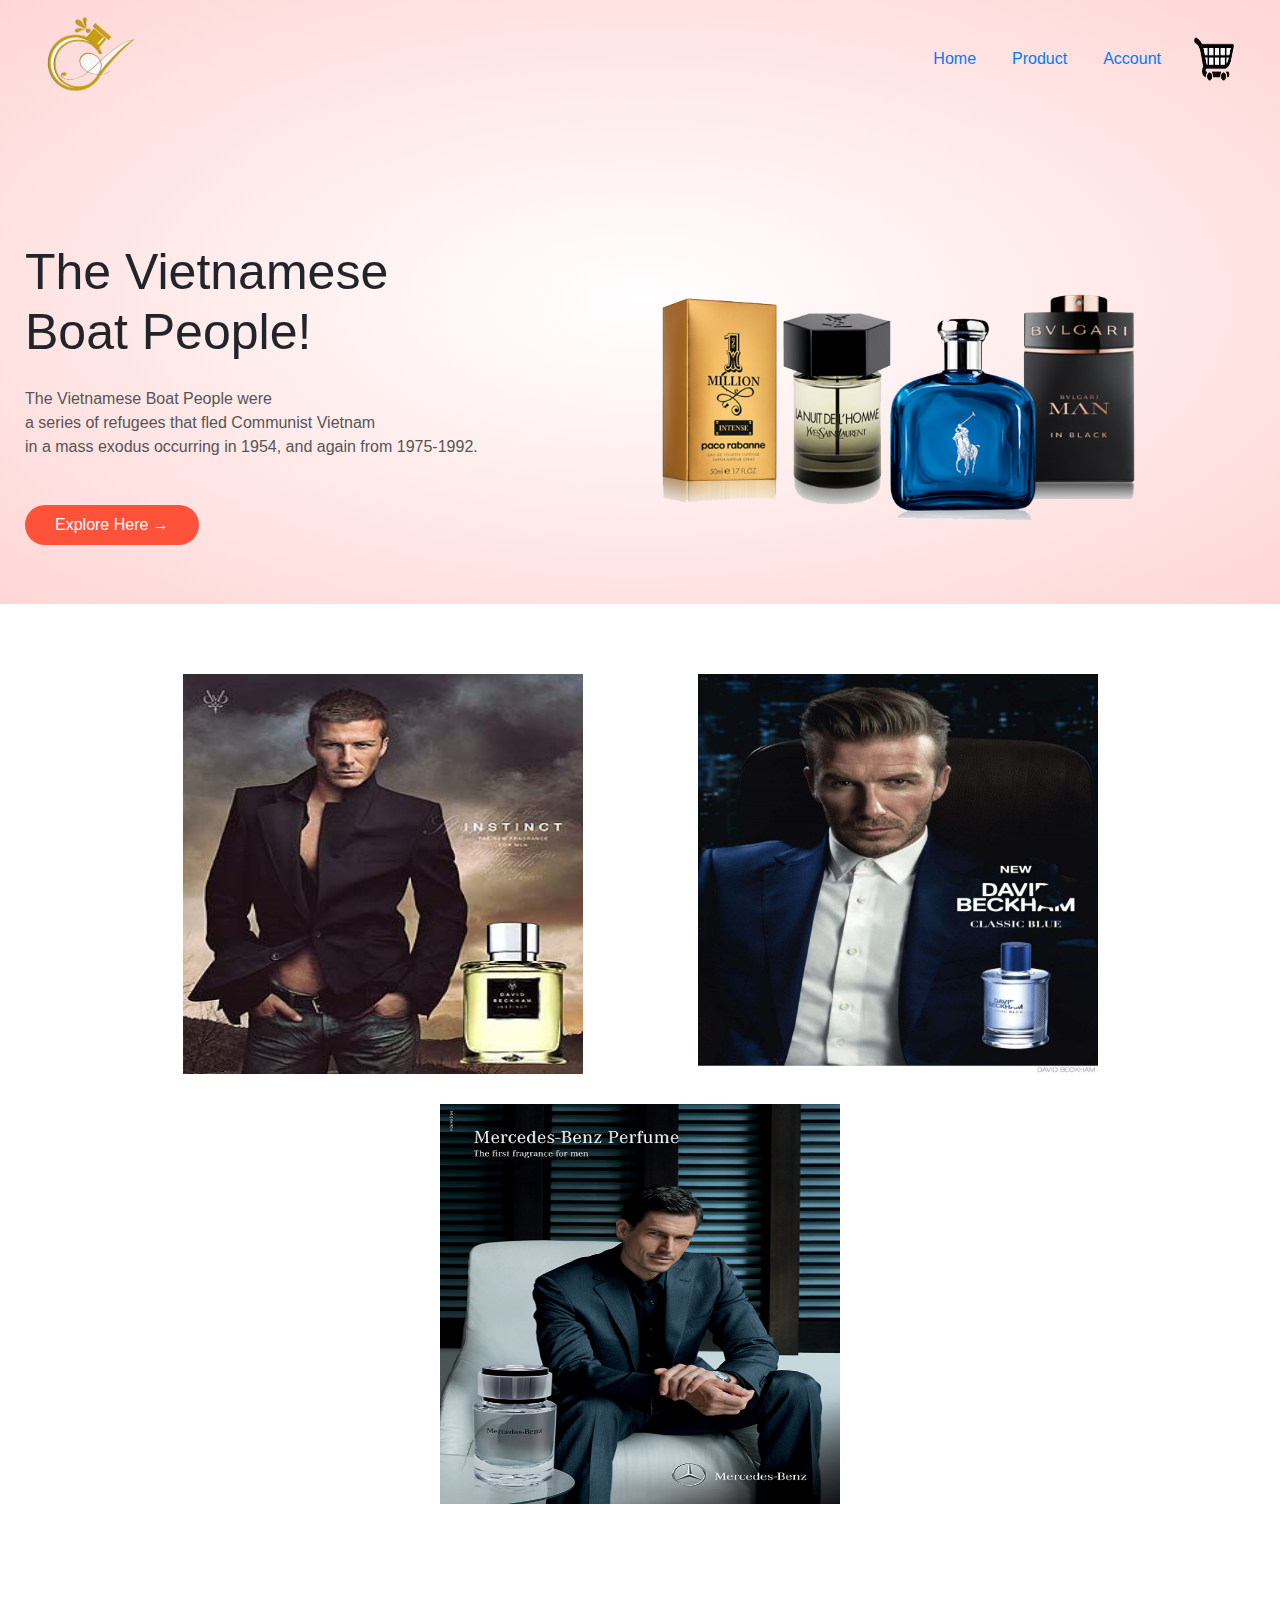
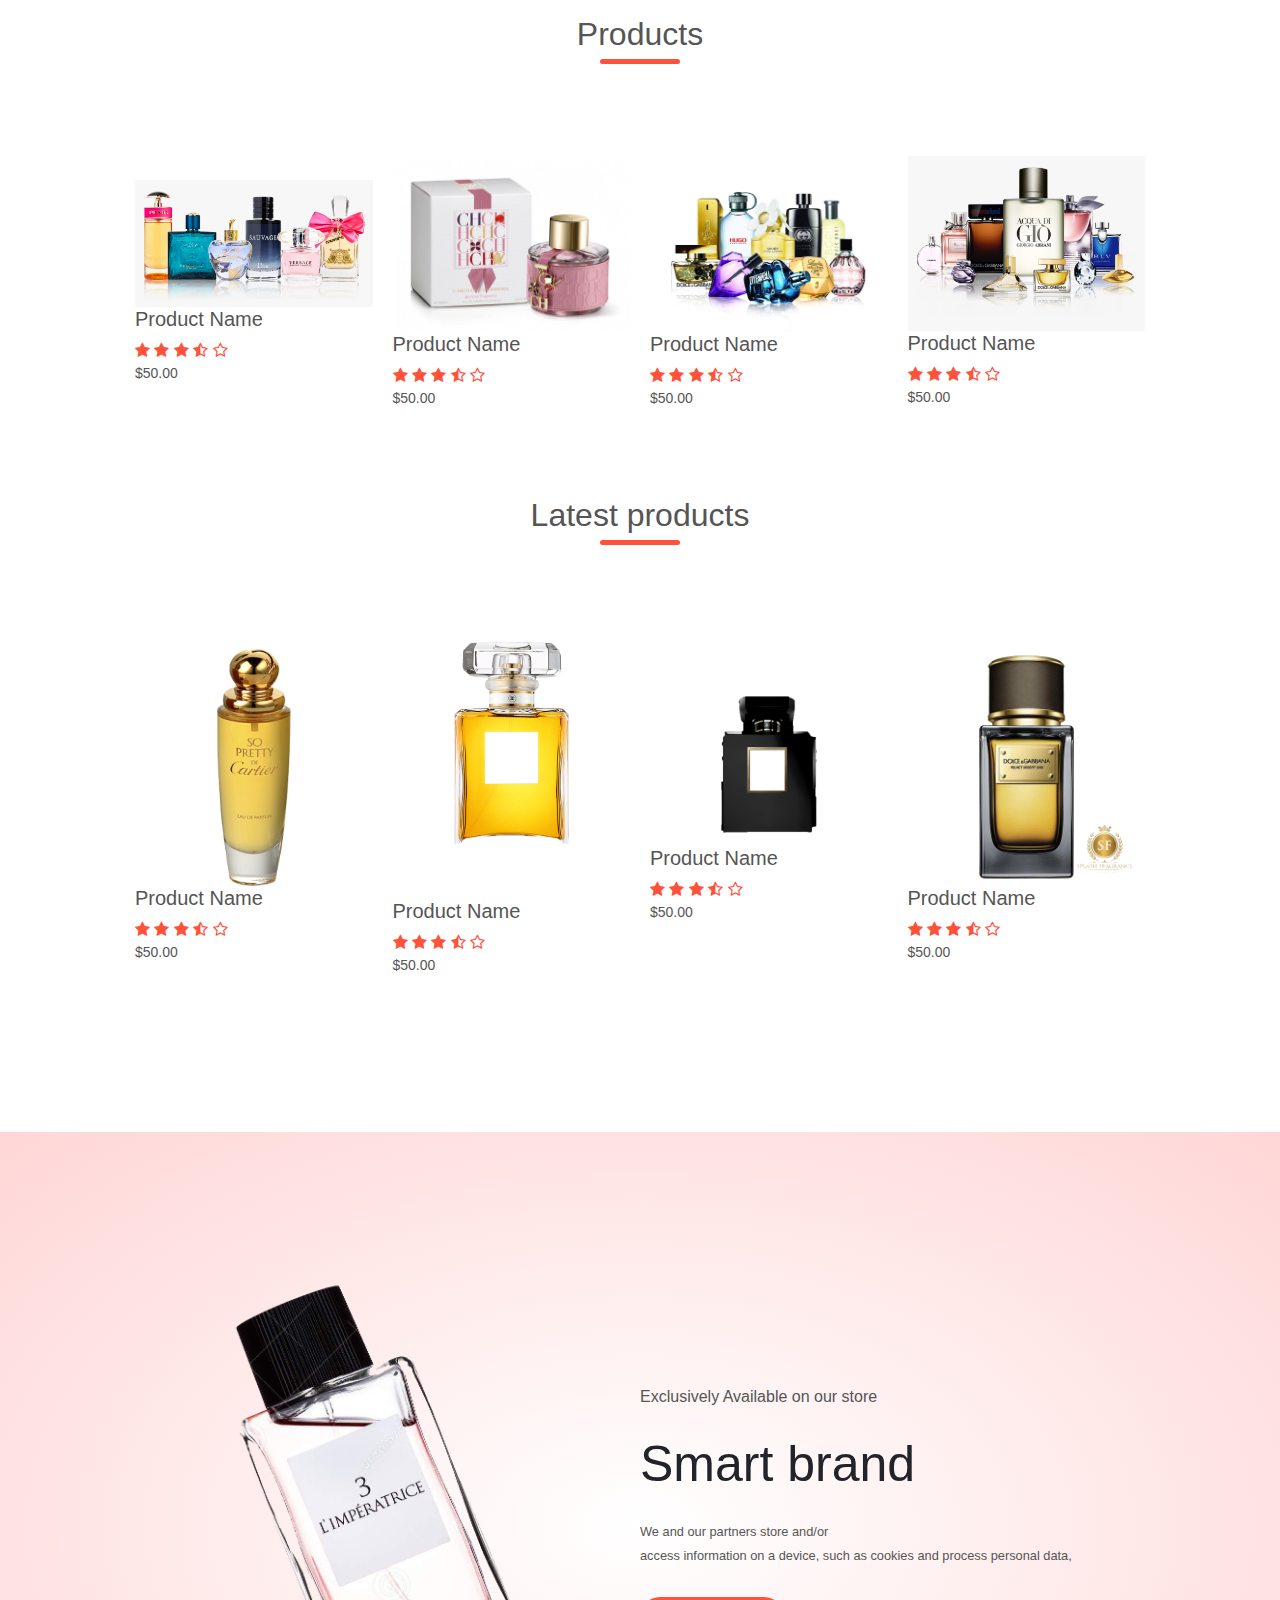
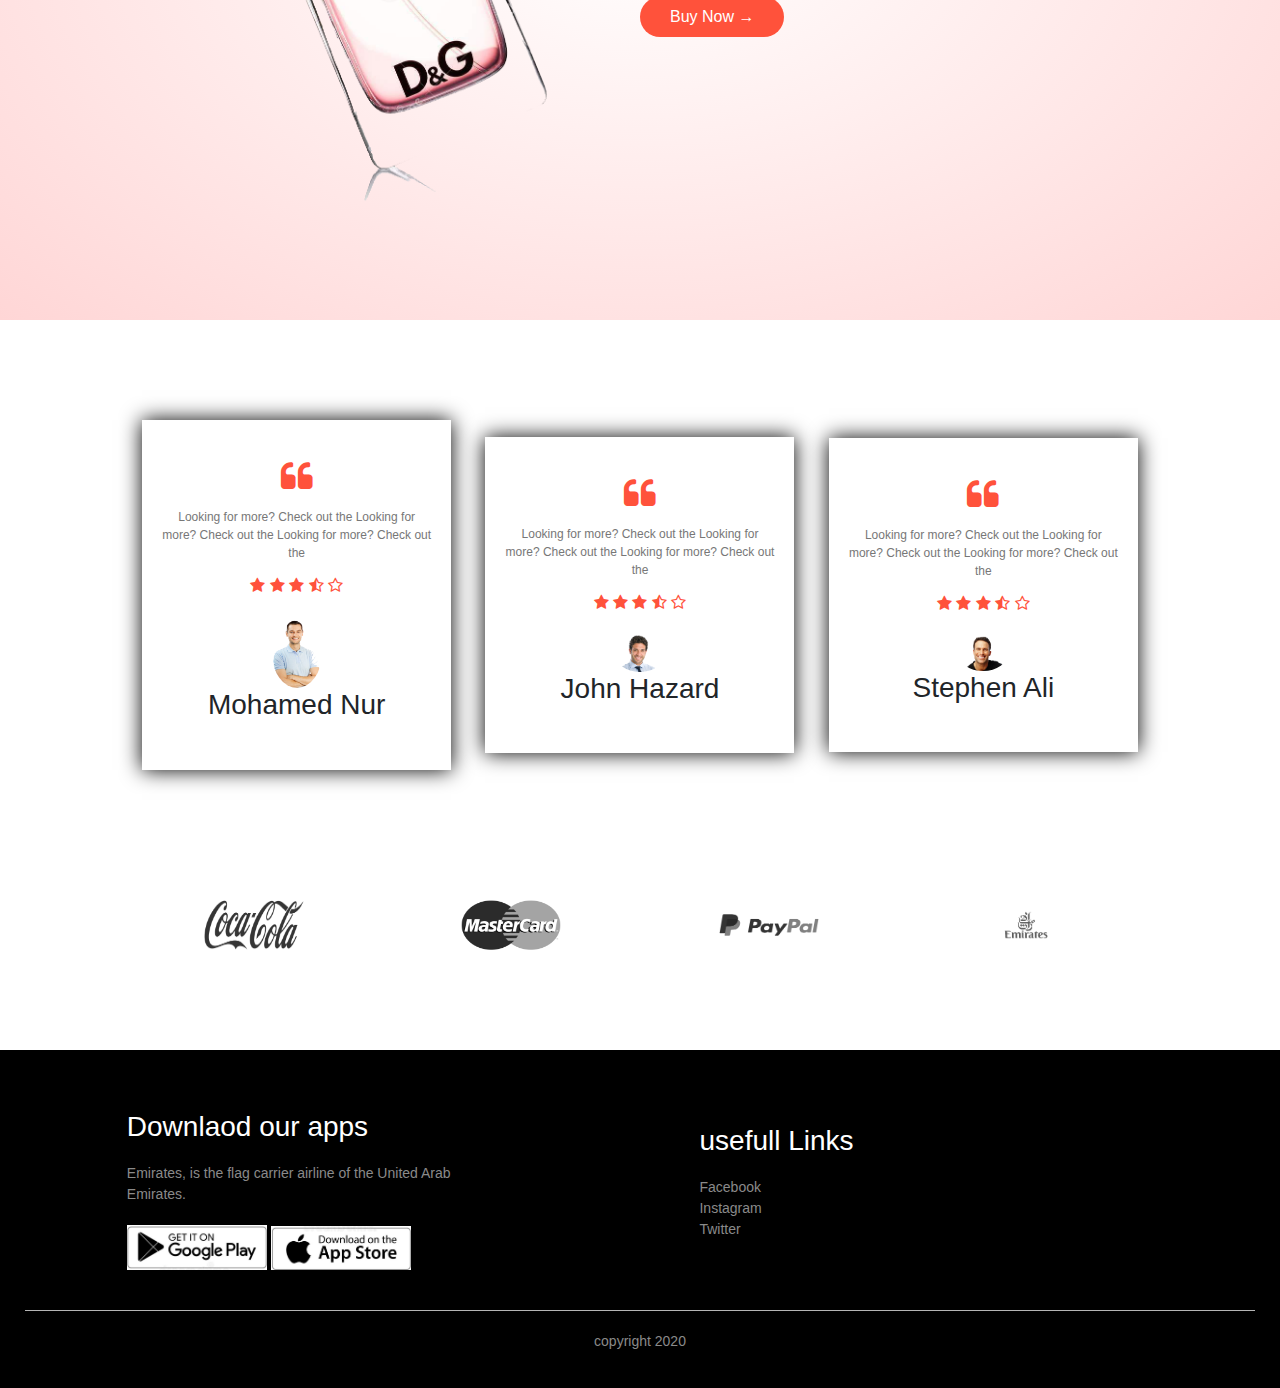
<file: index.html>
<!DOCTYPE html>

<html lang="en" dir="ltr">
  <head>
    <meta charset="utf-8">
    <link rel="stylesheet" href="css/style.css">
    <link href="https://fonts.googleapis.com/css2?family=Alata&display=swap" rel="stylesheet">

    <!-- font awasome -->
    <link rel="stylesheet" href="https://stackpath.bootstrapcdn.com/font-awesome/4.7.0/css/font-awesome.min.css">
      <!-- bootstrap  -->
    <link rel="stylesheet" href="https://stackpath.bootstrapcdn.com/bootstrap/4.5.2/css/bootstrap.min.css" integrity="sha384-JcKb8q3iqJ61gNV9KGb8thSsNjpSL0n8PARn9HuZOnIxN0hoP+VmmDGMN5t9UJ0Z" crossorigin="anonymous">
    <script src="https://code.jquery.com/jquery-3.5.1.slim.min.js" integrity="sha384-DfXdz2htPH0lsSSs5nCTpuj/zy4C+OGpamoFVy38MVBnE+IbbVYUew+OrCXaRkfj" crossorigin="anonymous"></script>
<script src="https://cdn.jsdelivr.net/npm/popper.js@1.16.1/dist/umd/popper.min.js" integrity="sha384-9/reFTGAW83EW2RDu2S0VKaIzap3H66lZH81PoYlFhbGU+6BZp6G7niu735Sk7lN" crossorigin="anonymous"></script>
<script src="https://stackpath.bootstrapcdn.com/bootstrap/4.5.2/js/bootstrap.min.js" integrity="sha384-B4gt1jrGC7Jh4AgTPSdUtOBvfO8shuf57BaghqFfPlYxofvL8/KUEfYiJOMMV+rV" crossorigin="anonymous"></script>


    <title>perfume</title>
  </head>
  <body>
    <div class="headers">


    <div class="contener">
      <nav class="navbar navbar-expand-lg ">

        <a class="navbar-brand" href=""> <img src="images/logo5.png" width="100px;" alt=""> </a>

        <button class="navbar-toggler btn-dark" type="button" data-toggle="collapse" data-target="#navbarTogglerDemo02">
            <span class="navbar-toggler-icon"></span>
        </button>

        <div class="collapse navbar-collapse" id="navbarTogglerDemo02">

          <ul class="navbar-nav ml-auto">
            <li class="nav-item">
              <a class="nav-link" href="index.html">Home</a>
            </li>
            <li class="nav-item">
              <a class="nav-link" href="product.html">Product</a>
            </li>
            <li class="nav-item">
              <a class="nav-link" href="account.html">Account</a>
            </li>
          </ul>

        </div>
          <img src="images/cart4.png" width="50px" height="50px">
      </nav>

      <div class="rowd">
        <div class="col2">
          <h1>The Vietnamese <br> Boat People!</h1>
          <p>The Vietnamese Boat People were <br> a series of refugees
             that fled Communist Vietnam <br> in a mass exodus occurring in 1954,
              and again from 1975-1992.</p>

              <a href="#" class="btm">Explore Here &#8594;  </a>
        </div>
        <div class="col2">
          <img src="images/perfume2.png" width="800" >
        </div>
      </div>
    </div>
    </div>
<!-- features categoris -->
<div class="categoris">
  <div class="smalcontainer">
    <div class="rowd">
      <div class="col3">
        <img src="images/ads.jpg" width="400px" height="400px" >
      </div>
      <div class="col3">
    <img src="images/ads2.jpg" width="400px" height="400px" >
      </div>
      <div class="col3">
    <img src="images/ads3.jpg" width="400px" height="400px">
      </div>
    </div>
  </div>

</div>
<!-- features products -->
<div class="smalcontainer">
  <h2 class="title">Products</h2>
  <div class="rowd">
    <div class="col4">
      <img src="images/slide1.png" alt="">
      <h4 class="vonts">Product Name</h4>
      <div class="ratng">
        <i class="fa fa-star" ></i>
        <i class="fa fa-star" ></i>
        <i class="fa fa-star" ></i>
        <i class="fa fa-star-half-o"></i>
        <i class="fa fa-star-o"></i>
      </div>
      <p>$50.00</p>

    </div>
    <div class="col4">
      <img src="images/slide2.png" alt="">
      <h4 class="vonts">Product Name</h4>
      <div class="ratng">
        <i class="fa fa-star" ></i>
        <i class="fa fa-star" ></i>
        <i class="fa fa-star" ></i>
        <i class="fa fa-star-half-o"></i>
        <i class="fa fa-star-o"></i>
      </div>
      <p>$50.00</p>

    </div>
    <div class="col4">
      <img src="images/slide3.png" alt="">
      <h4 class="vonts">Product Name</h4>
      <div class="ratng">
        <i class="fa fa-star" ></i>
        <i class="fa fa-star" ></i>
        <i class="fa fa-star" ></i>
        <i class="fa fa-star-half-o"></i>
        <i class="fa fa-star-o"></i>
      </div>
      <p>$50.00</p>

    </div>
    <div class="col4">
      <img src="images/slide4.png" alt="">
      <h4 class="vonts">Product Name</h4>
      <div class="ratng">
        <i class="fa fa-star" ></i>
        <i class="fa fa-star" ></i>
        <i class="fa fa-star" ></i>
        <i class="fa fa-star-half-o"></i>
        <i class="fa fa-star-o"></i>
      </div>
      <p>$50.00</p>

    </div>
  </div>
  <h2 class="title">Latest products</h2>
  <div class="rowd">
    <div class="col4">
      <img src="images/last-p.png" alt="">
      <h4 class="vonts">Product Name</h4>
      <div class="ratng">
        <i class="fa fa-star" ></i>
        <i class="fa fa-star" ></i>
        <i class="fa fa-star" ></i>
        <i class="fa fa-star-half-o"></i>
        <i class="fa fa-star-o"></i>
      </div>
      <p>$50.00</p>

    </div>
    <div class="col4">
      <img src="images/last-p2.png" alt="">
      <h4 class="vonts">Product Name</h4>
      <div class="ratng">
        <i class="fa fa-star" ></i>
        <i class="fa fa-star" ></i>
        <i class="fa fa-star" ></i>
        <i class="fa fa-star-half-o"></i>
        <i class="fa fa-star-o"></i>
      </div>
      <p>$50.00</p>

    </div>
    <div class="col4">
      <img src="images/last-p6.png" alt="">
      <h4 class="vonts">Product Name</h4>
      <div class="ratng">
        <i class="fa fa-star" ></i>
        <i class="fa fa-star" ></i>
        <i class="fa fa-star" ></i>
        <i class="fa fa-star-half-o"></i>
        <i class="fa fa-star-o"></i>
      </div>
      <p>$50.00</p>

    </div>
    <div class="col4">
      <img src="images/last-p5.png" alt="">
      <h4 class="vonts">Product Name</h4>
      <div class="ratng">
        <i class="fa fa-star" ></i>
        <i class="fa fa-star" ></i>
        <i class="fa fa-star" ></i>
        <i class="fa fa-star-half-o"></i>
        <i class="fa fa-star-o"></i>
      </div>
      <p>$50.00</p>

    </div>
  </div>

</div>
<!-- offer -->
<div class="ofers">
  <div class="smalcontainer">


  <div class="rowd">
    <div class="col2">
      <img src="images/offfer2.png" class="ofers-img">
    </div>
    <div class="col2">
      <p>Exclusively Available on our store</p>
      <h1>Smart brand</h1>
      <small>We and our partners store and/or <br>
         access information on a device, such as cookies and
         process personal data,</small>
         <a href="" class="btm">Buy Now &#8594;</a>
    </div>
  </div>
</div>
  </div>
  <!-- Testimonial -->
  <div class="tastimonal">
    <div class="smalcontainer">
      <div class="rowd">
        <div class="col3">
          <i class="fa fa-quote-left" ></i>
          <p>Looking for more? Check out the Looking for more? Check out the
          Looking for more? Check out the</p>
          <div class="ratng">
            <i class="fa fa-star" ></i>
            <i class="fa fa-star" ></i>
            <i class="fa fa-star" ></i>
            <i class="fa fa-star-half-o"></i>
            <i class="fa fa-star-o"></i>
          </div>
          <img src="images/user.png" >
          <h3>Mohamed Nur</h3>
        </div>
        <div class="col3">
          <i class="fa fa-quote-left" ></i>
          <p>Looking for more? Check out the Looking for more? Check out the
          Looking for more? Check out the</p>
          <div class="ratng">
            <i class="fa fa-star" ></i>
            <i class="fa fa-star" ></i>
            <i class="fa fa-star" ></i>
            <i class="fa fa-star-half-o"></i>
            <i class="fa fa-star-o"></i>
          </div>
          <img src="images/user1.png" >
          <h3>John Hazard</h3>
        </div>
        <div class="col3">
          <i class="fa fa-quote-left" ></i>
          <p>Looking for more? Check out the Looking for more? Check out the
          Looking for more? Check out the</p>
          <div class="ratng">
            <i class="fa fa-star" ></i>
            <i class="fa fa-star" ></i>
            <i class="fa fa-star" ></i>
            <i class="fa fa-star-half-o"></i>
            <i class="fa fa-star-o"></i>
          </div>
          <img src="images/user2.png" >
          <h3>Stephen Ali</h3>
        </div>
      </div>
    </div>

  </div>
    <!-- Brands -->
    <div class="prand">
      <div class="smalcontainer">
        <div class="rowd">
          <div class="col5">
            <img src="images/sponser1.png" width="100px" height="50px">
          </div>
          <div class="col5">
            <img src="images/sponser2.png" width="100px" height="50px">
          </div>
          <div class="col5">
            <img src="images/sponser3.png" width="100px" height="50px">
          </div>
          <div class="col5">
            <img src="images/sponser4.png" width="100px" height="50px">
          </div>
        </div>
      </div>

    </div>
    <!-- Footer -->
    <div class="foters">
      <div class="contener">
        <div class="rowd">
          <div class="foters-col01">
            <h3>Downlaod our apps</h3>
            <p>Emirates, is the flag carrier airline of the United Arab Emirates.</p>
            <div class="app-logos">
              <img src="images/play-store.png" alt="">
              <img src="images/app-store.png" alt="">
            </div>
          </div>
          <div class="foters-col3">
            <h3>usefull Links</h3>
            <ul>
              <li>Facebook</li>
              <li>Instagram</li>
              <li>Twitter</li>
            </ul>
          </div>
          <div class="foters-col4">
            <h3></h3>
            <ul>
              <li></li>
              <li></li>
              <li></li>
            </ul>
          </div>
        </div>
          <hr>
          <p class="copyright"  >copyright 2020 </p>
      </div>
    </div>
    <!-- js for toggle menu -->
  <script>

  </script>
  </body>
</html>
</file>
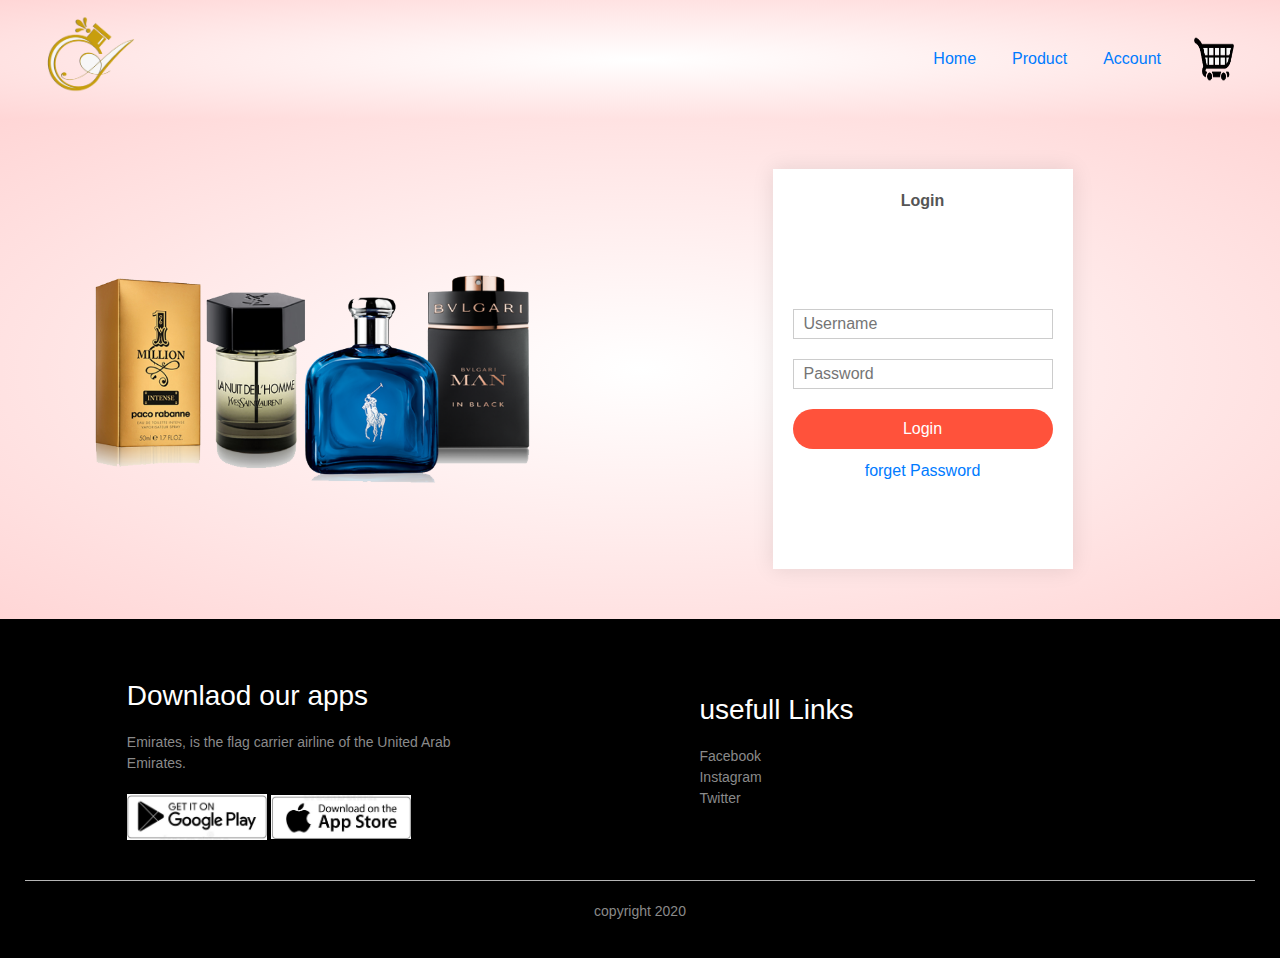
<file: account.html>
<!DOCTYPE html>

<html lang="en" dir="ltr">
  <head>
    <meta charset="utf-8">
    <link rel="stylesheet" href="css/style.css">
    <link href="https://fonts.googleapis.com/css2?family=Alata&display=swap" rel="stylesheet">

    <!-- font awasome -->
    <link rel="stylesheet" href="https://stackpath.bootstrapcdn.com/font-awesome/4.7.0/css/font-awesome.min.css">

    <!-- bootstrap  -->
  <link rel="stylesheet" href="https://stackpath.bootstrapcdn.com/bootstrap/4.5.2/css/bootstrap.min.css" integrity="sha384-JcKb8q3iqJ61gNV9KGb8thSsNjpSL0n8PARn9HuZOnIxN0hoP+VmmDGMN5t9UJ0Z" crossorigin="anonymous">
  <script src="https://code.jquery.com/jquery-3.5.1.slim.min.js" integrity="sha384-DfXdz2htPH0lsSSs5nCTpuj/zy4C+OGpamoFVy38MVBnE+IbbVYUew+OrCXaRkfj" crossorigin="anonymous"></script>
<script src="https://cdn.jsdelivr.net/npm/popper.js@1.16.1/dist/umd/popper.min.js" integrity="sha384-9/reFTGAW83EW2RDu2S0VKaIzap3H66lZH81PoYlFhbGU+6BZp6G7niu735Sk7lN" crossorigin="anonymous"></script>
<script src="https://stackpath.bootstrapcdn.com/bootstrap/4.5.2/js/bootstrap.min.js" integrity="sha384-B4gt1jrGC7Jh4AgTPSdUtOBvfO8shuf57BaghqFfPlYxofvL8/KUEfYiJOMMV+rV" crossorigin="anonymous"></script>


    <title>perfume</title>
  </head>
  <body>
    <div class="headers">
    <div class="contener">


        <nav class="navbar navbar-expand-lg ">


          <a class="navbar-brand" href=""> <img src="images/logo5.png" width="100px;" alt=""> </a>

          <button class="navbar-toggler " type="button" data-toggle="collapse" data-target="#navbarTogglerDemo02">
              <span class="navbar-toggler-icon"></span>
          </button>

          <div class="collapse navbar-collapse" id="navbarTogglerDemo02">

            <ul class="navbar-nav ml-auto">
              <li class="nav-item">
                <a class="nav-link" href="index.html">Home</a>
              </li>
              <li class="nav-item">
                <a class="nav-link" href="product.html">Product</a>
              </li>
              <li class="nav-item">
                <a class="nav-link" href="account.html">Account</a>
              </li>
            </ul>

          </div>
          <img src="images/cart4.png" width="50px" height="50px">
        </nav>


    </div>
  </div>

<!-- account page -->
<div class="acount-pge">
  <div class="contener">
    <div class="rowd">
      <div class="col2">
          <img src="images/perfume2.png" width="100%" >
      </div>
      <div class="col2">
          <div class="form-contaner">
            <div class="form-btom">
              <span>Login</span>
            </div>
            <form class="loginFrm" >
              <input type="text" name="" value="" placeholder="Username">
              <input type="password" name="" value="" placeholder="Password">
              <button type="button"type="submit" class="btm" name="button">Login</button>
              <a href="#">forget Password</a>
            </form>

          </div>
      </div>
    </div>
  </div>
</div>
    <!-- foters -->
    <div class="foters">
      <div class="contener">
        <div class="rowd">
          <div class="foters-col01">
            <h3>Downlaod our apps</h3>
            <p>Emirates, is the flag carrier airline of the United Arab Emirates.</p>
            <div class="app-logos">
              <img src="images/play-store.png" alt="">
              <img src="images/app-store.png" alt="">
            </div>
          </div>
          <div class="foters-col3">
            <h3>usefull Links</h3>
            <ul>
              <li>Facebook</li>
              <li>Instagram</li>
              <li>Twitter</li>
            </ul>
          </div>
          <div class="foters-col4">
            <h3></h3>
            <ul>
              <li></li>
              <li></li>
              <li></li>
            </ul>
          </div>
        </div>
          <hr>
          <p class="copyright"  >copyright 2020 </p>
      </div>
    </div>

  </body>
</html>
</file>
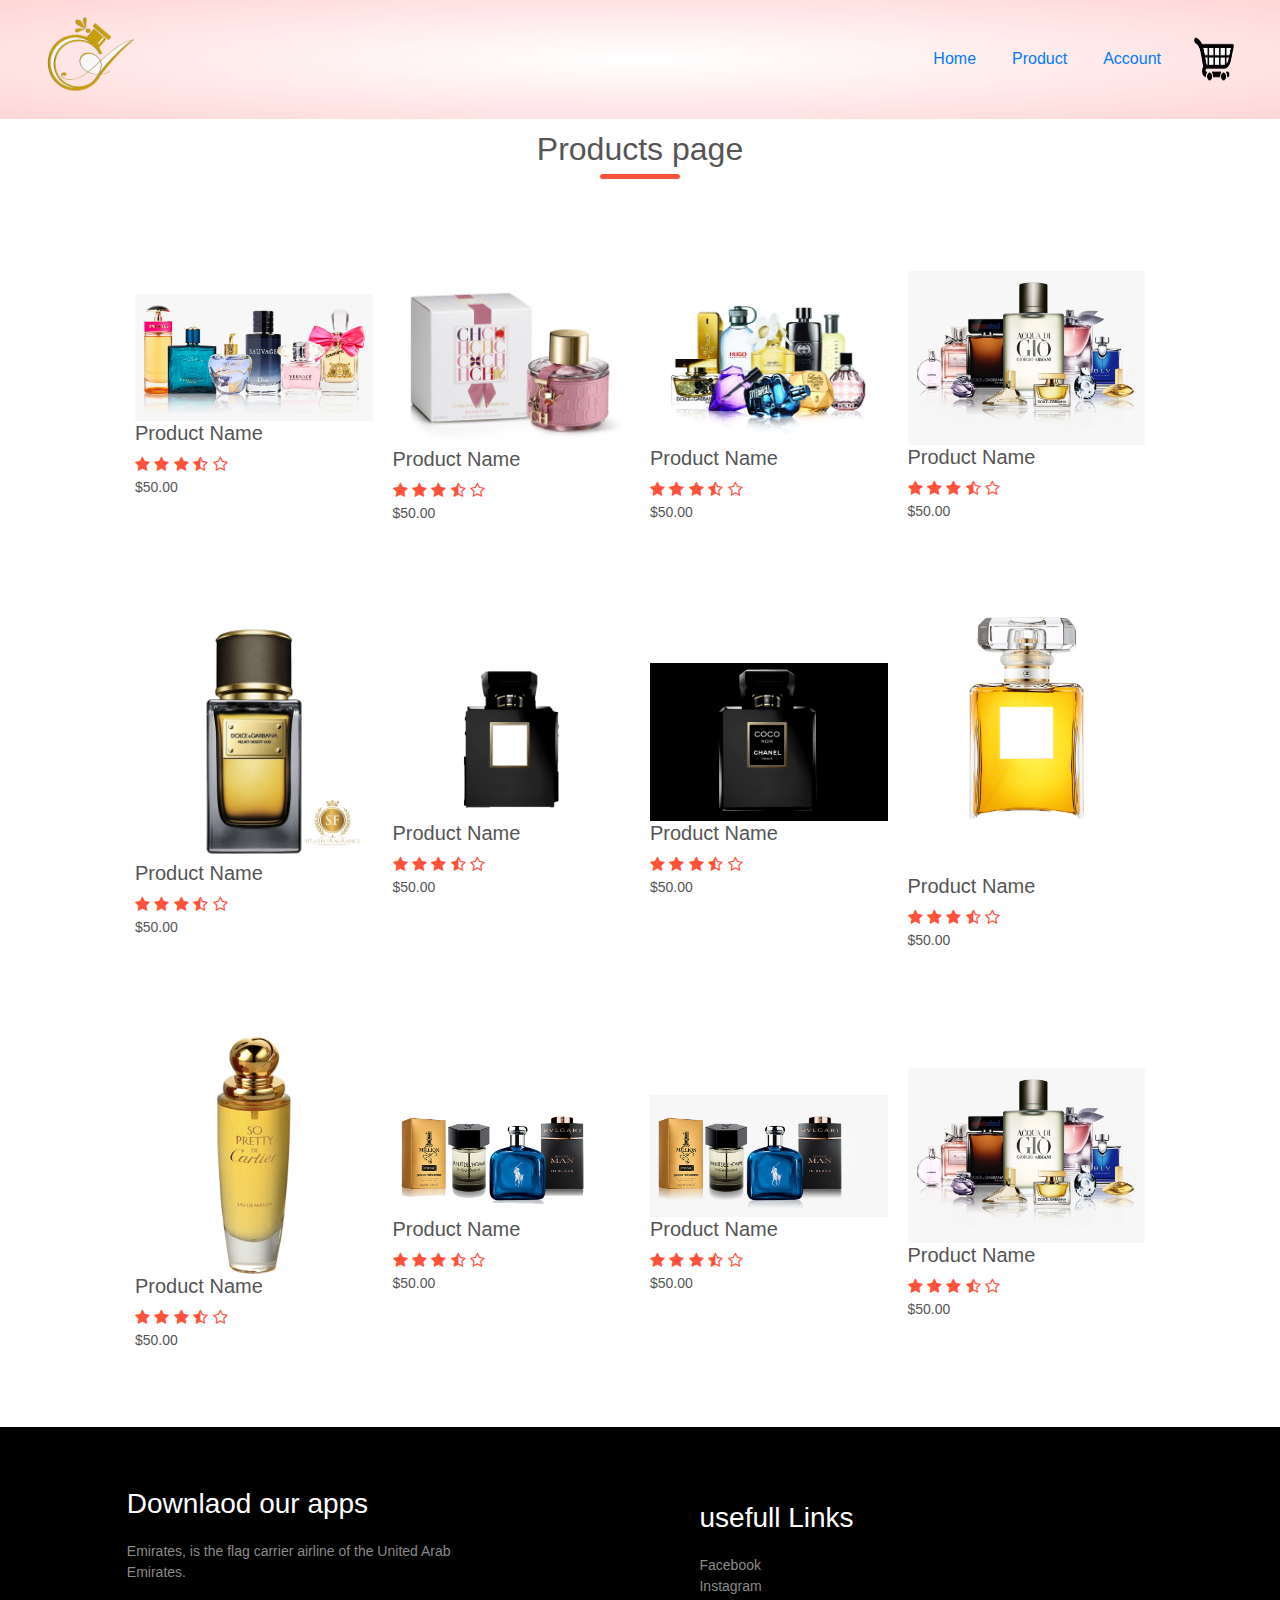
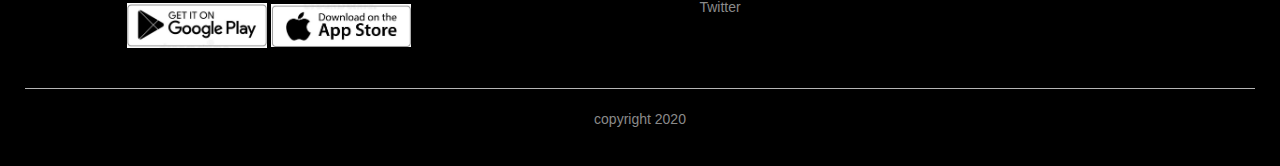
<file: product.html>
<!DOCTYPE html>

<html lang="en" dir="ltr">
  <head>
    <meta charset="utf-8">
    <link rel="stylesheet" href="css/style.css">
    <link href="https://fonts.googleapis.com/css2?family=Alata&display=swap" rel="stylesheet">

    <!-- font awasome -->
    <link rel="stylesheet" href="https://stackpath.bootstrapcdn.com/font-awesome/4.7.0/css/font-awesome.min.css">

    <!-- bootstrap  -->
  <link rel="stylesheet" href="https://stackpath.bootstrapcdn.com/bootstrap/4.5.2/css/bootstrap.min.css" integrity="sha384-JcKb8q3iqJ61gNV9KGb8thSsNjpSL0n8PARn9HuZOnIxN0hoP+VmmDGMN5t9UJ0Z" crossorigin="anonymous">
  <script src="https://code.jquery.com/jquery-3.5.1.slim.min.js" integrity="sha384-DfXdz2htPH0lsSSs5nCTpuj/zy4C+OGpamoFVy38MVBnE+IbbVYUew+OrCXaRkfj" crossorigin="anonymous"></script>
<script src="https://cdn.jsdelivr.net/npm/popper.js@1.16.1/dist/umd/popper.min.js" integrity="sha384-9/reFTGAW83EW2RDu2S0VKaIzap3H66lZH81PoYlFhbGU+6BZp6G7niu735Sk7lN" crossorigin="anonymous"></script>
<script src="https://stackpath.bootstrapcdn.com/bootstrap/4.5.2/js/bootstrap.min.js" integrity="sha384-B4gt1jrGC7Jh4AgTPSdUtOBvfO8shuf57BaghqFfPlYxofvL8/KUEfYiJOMMV+rV" crossorigin="anonymous"></script>



    <title>perfume</title>
  </head>
  <body>
    <div class="headers">
    <div class="contener">


        <nav class="navbar navbar-expand-lg ">



          <a class="navbar-brand" href=""> <img src="images/logo5.png" width="100px;" alt=""> </a>

          <button class="navbar-toggler bg-dark" type="button" data-toggle="collapse" data-target="#navbarTogglerDemo02">
              <span class="navbar-toggler-icon"></span>
          </button>

          <div class="collapse navbar-collapse" id="navbarTogglerDemo02">

            <ul class="navbar-nav ml-auto">
              <li class="nav-item">
                <a class="nav-link" href="index.html">Home</a>
              </li>
              <li class="nav-item">
                <a class="nav-link" href="product.html">Product</a>
              </li>
              <li class="nav-item">
                <a class="nav-link" href="account.html">Account</a>
              </li>
            </ul>

          </div>
          <img src="images/cart4.png" width="50px" height="50px">
        </nav>


    </div>
  </div>

<div class="smalcontainer">
<!--  <div class="rowd rowd2">
    <h2>All products</h2>
    <select >
      <option>Default Shorting</option>
        <option>Sort by price</option>
          <option>Sort by rating</option>
            <option>Sort by popularity</option>
              <option>Sort by sale</option>
    </select>
  </div> -->
  <h2 class="title">Products page</h2>
  <div class="rowd">
    <div class="col4">
      <img src="images/slide1.png" alt="">
      <h4 class="vonts">Product Name</h4>
      <div class="ratng">
        <i class="fa fa-star" ></i>
        <i class="fa fa-star" ></i>
        <i class="fa fa-star" ></i>
        <i class="fa fa-star-half-o"></i>
        <i class="fa fa-star-o"></i>
      </div>
      <p>$50.00</p>

    </div>
    <div class="col4">
      <img src="images/slide2.png" alt="">
      <h4 class="vonts">Product Name</h4>
      <div class="ratng">
        <i class="fa fa-star" ></i>
        <i class="fa fa-star" ></i>
        <i class="fa fa-star" ></i>
        <i class="fa fa-star-half-o"></i>
        <i class="fa fa-star-o"></i>
      </div>
      <p>$50.00</p>

    </div>
    <div class="col4">
      <img src="images/slide3.png" alt="">
      <h4 class="vonts">Product Name</h4>
      <div class="ratng">
        <i class="fa fa-star" ></i>
        <i class="fa fa-star" ></i>
        <i class="fa fa-star" ></i>
        <i class="fa fa-star-half-o"></i>
        <i class="fa fa-star-o"></i>
      </div>
      <p>$50.00</p>

    </div>
    <div class="col4">
      <img src="images/slide4.png" alt="">
      <h4 class="vonts">Product Name</h4>
      <div class="ratng">
        <i class="fa fa-star" ></i>
        <i class="fa fa-star" ></i>
        <i class="fa fa-star" ></i>
        <i class="fa fa-star-half-o"></i>
        <i class="fa fa-star-o"></i>
      </div>
      <p>$50.00</p>

    </div>
  </div>

  <div class="rowd">
    <div class="col4">
      <img src="images/last-p5.png" alt="">
      <h4 class="vonts">Product Name</h4>
      <div class="ratng">
        <i class="fa fa-star" ></i>
        <i class="fa fa-star" ></i>
        <i class="fa fa-star" ></i>
        <i class="fa fa-star-half-o"></i>
        <i class="fa fa-star-o"></i>
      </div>
      <p>$50.00</p>

    </div>
    <div class="col4">
      <img src="images/last-p6.png" alt="">
      <h4 class="vonts">Product Name</h4>
      <div class="ratng">
        <i class="fa fa-star" ></i>
        <i class="fa fa-star" ></i>
        <i class="fa fa-star" ></i>
        <i class="fa fa-star-half-o"></i>
        <i class="fa fa-star-o"></i>
      </div>
      <p>$50.00</p>

    </div>
    <div class="col4">
      <img src="images/last-p3.png" alt="">
      <h4 class="vonts">Product Name</h4>
      <div class="ratng">
        <i class="fa fa-star" ></i>
        <i class="fa fa-star" ></i>
        <i class="fa fa-star" ></i>
        <i class="fa fa-star-half-o"></i>
        <i class="fa fa-star-o"></i>
      </div>
      <p>$50.00</p>

    </div>
    <div class="col4">
      <img src="images/last-p2.png" alt="">
      <h4 class="vonts">Product Name</h4>
      <div class="ratng">
        <i class="fa fa-star" ></i>
        <i class="fa fa-star" ></i>
        <i class="fa fa-star" ></i>
        <i class="fa fa-star-half-o"></i>
        <i class="fa fa-star-o"></i>
      </div>
      <p>$50.00</p>

    </div>
  </div>


  <div class="rowd">
    <div class="col4">
      <img src="images/last-p.png" alt="">
      <h4 class="vonts">Product Name</h4>
      <div class="ratng">
        <i class="fa fa-star" ></i>
        <i class="fa fa-star" ></i>
        <i class="fa fa-star" ></i>
        <i class="fa fa-star-half-o"></i>
        <i class="fa fa-star-o"></i>
      </div>
      <p>$50.00</p>

    </div>
    <div class="col4">
      <img src="images/perfume2.png" alt="">
      <h4 class="vonts">Product Name</h4>
      <div class="ratng">
        <i class="fa fa-star" ></i>
        <i class="fa fa-star" ></i>
        <i class="fa fa-star" ></i>
        <i class="fa fa-star-half-o"></i>
        <i class="fa fa-star-o"></i>
      </div>
      <p>$50.00</p>

    </div>
    <div class="col4">
      <img src="images/perfume1.png" alt="">
      <h4 class="vonts">Product Name</h4>
      <div class="ratng">
        <i class="fa fa-star" ></i>
        <i class="fa fa-star" ></i>
        <i class="fa fa-star" ></i>
        <i class="fa fa-star-half-o"></i>
        <i class="fa fa-star-o"></i>
      </div>
      <p>$50.00</p>

    </div>
    <div class="col4">
      <img src="images/slide4.png" alt="">
      <h4 class="vonts">Product Name</h4>
      <div class="ratng">
        <i class="fa fa-star" ></i>
        <i class="fa fa-star" ></i>
        <i class="fa fa-star" ></i>
        <i class="fa fa-star-half-o"></i>
        <i class="fa fa-star-o"></i>
      </div>
      <p>$50.00</p>

    </div>
  </div>
 <!--   <div class="page-bton">
    <span>1</span>
      <span>2</span>
        <span>3</span>
          <span>4</span>
            <span>&#8594;</span>
  </div> -->
</div>
    <!-- foters -->
    <div class="foters">
      <div class="contener">
        <div class="rowd">
          <div class="foters-col01">
            <h3>Downlaod our apps</h3>
            <p>Emirates, is the flag carrier airline of the United Arab Emirates.</p>
            <div class="app-logos">
              <img src="images/play-store.png" alt="">
              <img src="images/app-store.png" alt="">
            </div>
          </div>
          <div class="foters-col3">
            <h3>usefull Links</h3>
            <ul>
              <li>Facebook</li>
              <li>Instagram</li>
              <li>Twitter</li>
            </ul>
          </div>
          <div class="foters-col4">
            <h3></h3>
            <ul>
              <li></li>
              <li></li>
              <li></li>
            </ul>
          </div>
        </div>
          <hr>
          <p class="copyright"  >copyright 2020 </p>
      </div>
    </div>
    <!-- js for toggle menu -->
  <script>
  var MenuItems = document.getElementbyId("MenuItems");
  MenuItems.style.MaxHeight= "0px";

  function menutoggles() {
    if (MenuItems.style.MaxHeight == "0px") {
        MenuItems.style.MaxHeight = " 200px";
    }
    else {
        MenuItems.style.MaxHeight = "0px";
    }
  }
  </script>
  </body>
</html>
</file>
<file: css/style.css>
*{
margin: 0;
padding: 0;
box-sizing: border-box;
}
body{
  background-color: #f6f5f5;
  font-family: 'Alata', sans-serif;
}

.navpar{
display: flex;
align-items: center;


}
nav{
  flex: 1;
  text-align: right;
}
nav ul {
  display: inline-block;
  list-style-type: none;
}
nav ul li{
  display: inline-block;
  margin-right: 20px;

}
a{
  text-decoration: none;
  color: #555;
}
p{
  color: #555;
}
.contener{
  max-width: 1300px;
  margin: auto;
  padding-left: 25px;
  padding-right: 25px;

}
.rowd{
  display: flex;
  align-items: center;
  flex-wrap: wrap;
  justify-content: space-around;

}
.col2{
  flex-basis: 50%;
  min-width: 300px;

}
.col2 img{
  max-width: 100%;
  padding: 50px 0;
}
.col2 h1{
  font-size: 50px;
  line-height: 60px;
  margin: 25px 0;

}

.btm{
  display: inline-block;
  background-color: #ff523b;
  color: #fff;
  padding: 8px 30px;
  margin: 30px 0;
  border-radius: 30px;
  transition: background 0.5s;

}
.btm:hover{
  background: #563434;

}
.headers{
 background: radial-gradient(#fff,#ffd6d6);

}
.headers .rowd{
  margin-top: 70px;
}
/* features categoris */
.categoris{
  margin: 70px 0;

}
.col3{
  flex-basis: 30%;

  margin-bottom: 30px;

}
.smalcontainer{
  max-width: 1080px;
  margin: auto;
  padding-left: 25px;
  padding-right: 25px;

}
.col4{
  flex-basis: 25%;
  padding: 10px;
  min-width: 200px;
  margin-bottom: 50px;
  transition: transform 0.5s;

}
.col4 img{
  width: 100%;

}
.title{
  text-align: center;
  margin: 0 auto 80px;
  position: relative;
  line-height: 60px;
  color: #555;
}
.title:after{
  content: '';
  background: #ff523b;
  width: 80px;
  height: 5px;
  border-radius: 5px;
  position: absolute;
  bottom: 0;
  left: 50%;
  transform: translateX(-50%);

}
h4{
  color: #555;
  font-weight: normal;
}
.vonts{
  font-family: "Trebuchet MS", Helvetica, sans-serif;
  font-size: 20px;
}
.col4 p{
  font-size: 14px;
}
.ratng .fa{
  color: #ff523b;
}
.col4:hover{
  transform: translateY(-5px);

}
/* offer */
.ofers{
  background: radial-gradient(#fff,#ffd6d6);
  margin-top: 80px;
  padding: 30px 0;

}
.col2 .ofers-img{
  padding: 50px;
}
small{
  color: #555;

}
/* testimonial */
.tastimonal{
  padding-top: 100px;

}
.tastimonal .col3{
  text-align: center;
  padding: 40px 20px;
  box-shadow: 0 0 20px 0 rgba(0,0,0,1);
  cursor: pointer;
  transition: transform 0.5s;

}
.tastimonal .col3  img{
  width: 50px;
  margin-top: 20px;
  border-radius: 50%;

}
.tastimonal .col3:hover{
  transform: translateY(-10px);

}
.fa.fa-quote-left{
  font-size: 34px;
  color: #ff523b;

}
.col3 p{
  font-size: 12px;
  margin: 12px 0;
  color: #777;

}
/* testimonial */
.prand{
  margin: 100px auto;

}
.col5{

}

.col5 img{

  cursor: pointer;
  filter: grayscale(100%);

}
.col5 img:hover{
  filter: grayscale(0);
}
/* foters */

.foters{
  background: #000;
  color: #8a8a8a;
  font-size: 14px;
  padding: 60px 0 20px;

}
.foters p{
    color: #8a8a8a;
}
.foters h3{
    color: #fff;
    margin-bottom: 20px;

}
.foters ul{
  list-style-type: none;
}
.foters-col01, .foters-col2 , .foters-col3{
  min-width: 250px;
  margin-bottom: 20px;

}
.foters-col01{
  flex-basis: 30%;
}
.app-logos{
  margin-top: 20px;

}
.app-logos img{
  width: 140px;

}
.foters hr{
  border: none;
  background: #b5b5b5;
  height: 1px;
  margin: 20px 0;
}
.copyright{
  text-align: center;

}
/* from header*/
.menu-icon{
   margin-left: 20px;
   display: none;
}

/* product page  */
.rowd2{
  justify-content: space-between;
  margin: 100px auto 50px;

}
select{
  border: 1px solid #ff523b;
  padding: 5px;

}
select:focus{
  outline: none;

}

.page-bton{
  margin: 0 auto 80px;

}
.page-bton span{
  display: inline-block;
  border: 1px solid #ff523b;
  margin-left: 10px;
  width: 40px;
  height: 40px;
  text-align: center;
  line-height: 40px;
  cursor: pointer;
}
.page-bton span:hover{
  background: #ff523b;
  color: #fff;

}

/* Account page */
.acount-pge{
  padding: 50px;
    background: radial-gradient(#fff,#ffd6d6);
}

.form-contaner{
    background: #fff;
    width: 300px;
    height: 400px;
    position: relative;
    text-align: center;
    padding: 20px 0;
    margin: auto;
    box-shadow: 0 0 20px rgba(0,0,0,0.1);

}
.form-contaner span{
  font-weight: bold;
  padding: 0 10px;
  color: #555;
  cursor: pointer;
  width: 100px;
  display: inline-block;

}
.form-btom{
  display: inline-block;

}
.form-contaner form{
  max-width: 300px;
  padding: 0 20px;
  position: absolute;
  top: 130px;

}
form input{
  width: 100%;
  height: 30px;
  margin: 10px 0 ;
  padding: 0 10px;
  border: 1px solid #ccc;

}
form .btm{
  width: 100%;
  border: none;
  cursor: pointer;
  margin: 10px 0 ;

}
form .btm:focus{
  outline: none;
  #loginFrm{
}
  left: -300px;
}
#regisForm{
  left: 0;
}
/*  media query
@media only screen and (max-width:800px){
  nav ul{
    position: absolute;
    top:70px;
    left: 0;
    background:#333;
    width: 100%;

  }
  nav ul li{
    display: block;
    margin-right: 50px;
    margin-top: 10px;
    margin-bottom: 10px;

  }
  nav ul li a{
    color: #fff;

  }
  .menu-icon{
    cursor: pointer;
    display: block;
  }
}
*/
/* end media query */
</file>
